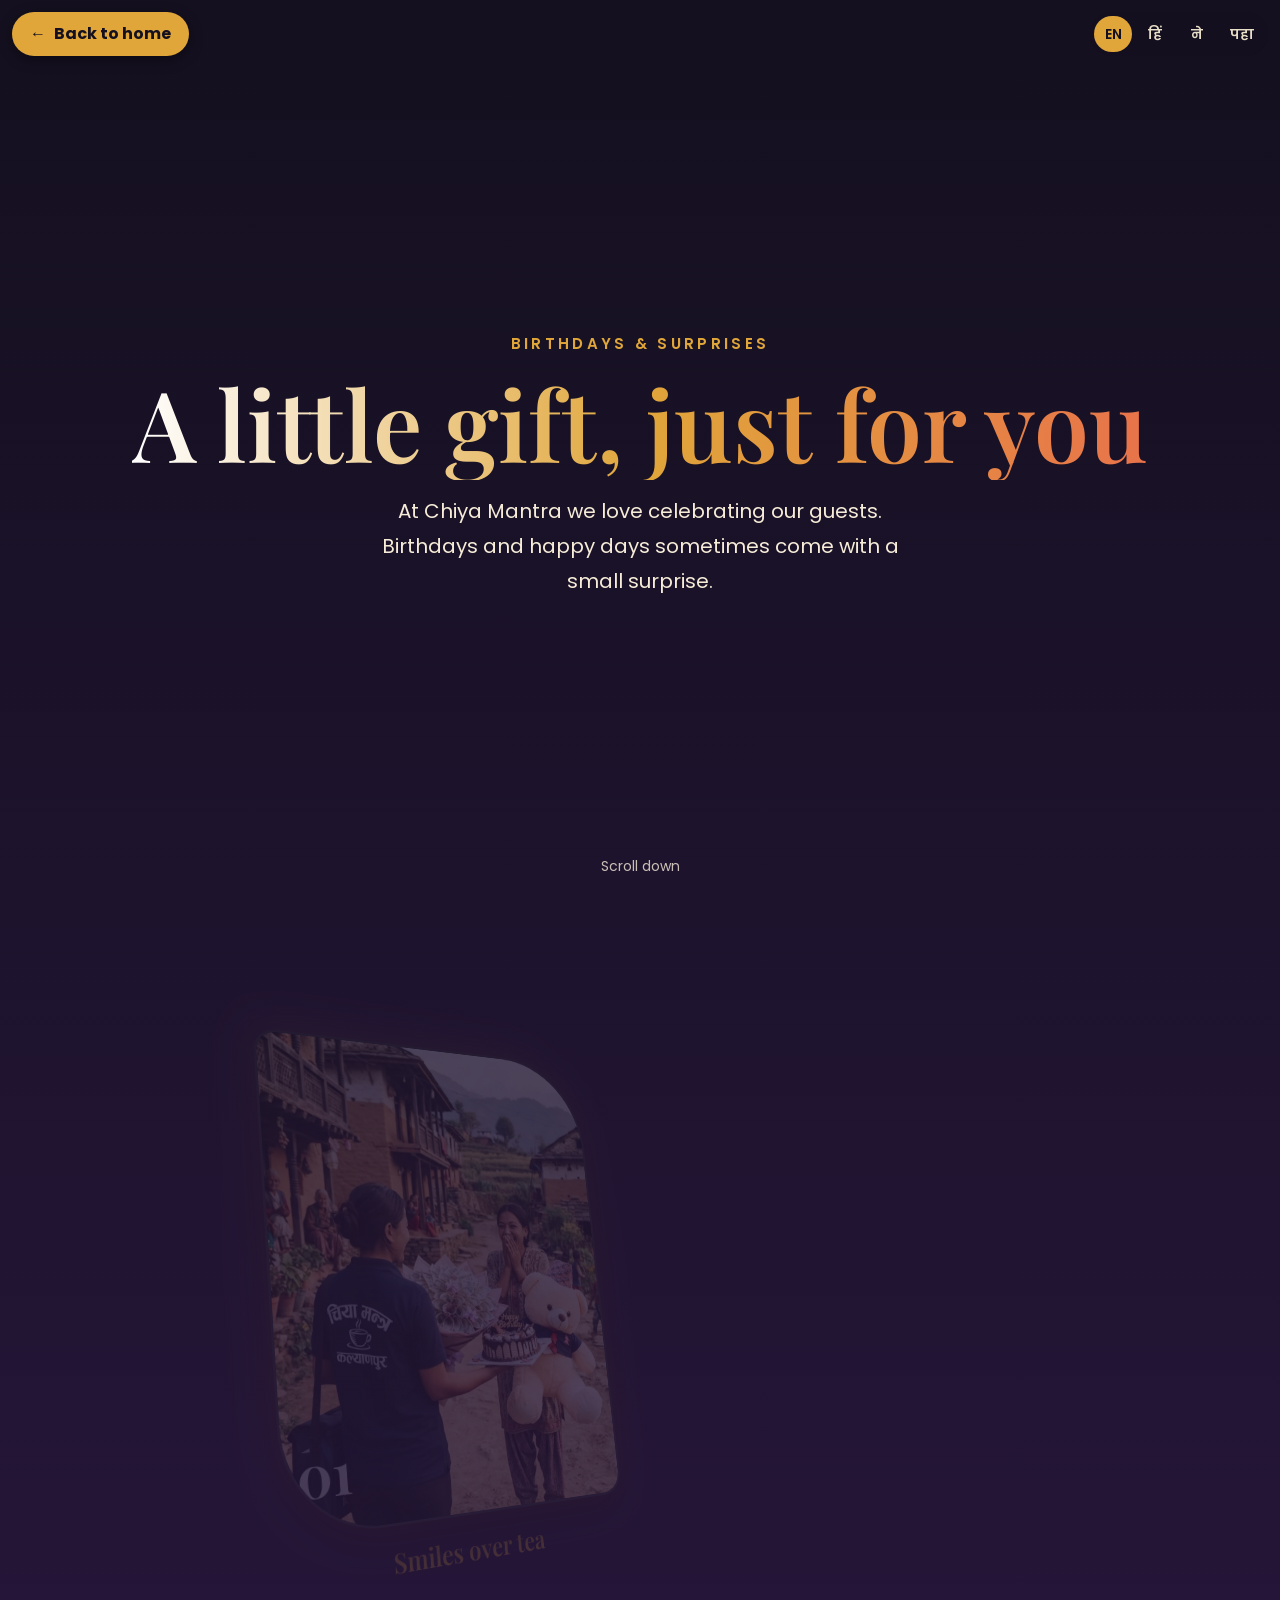
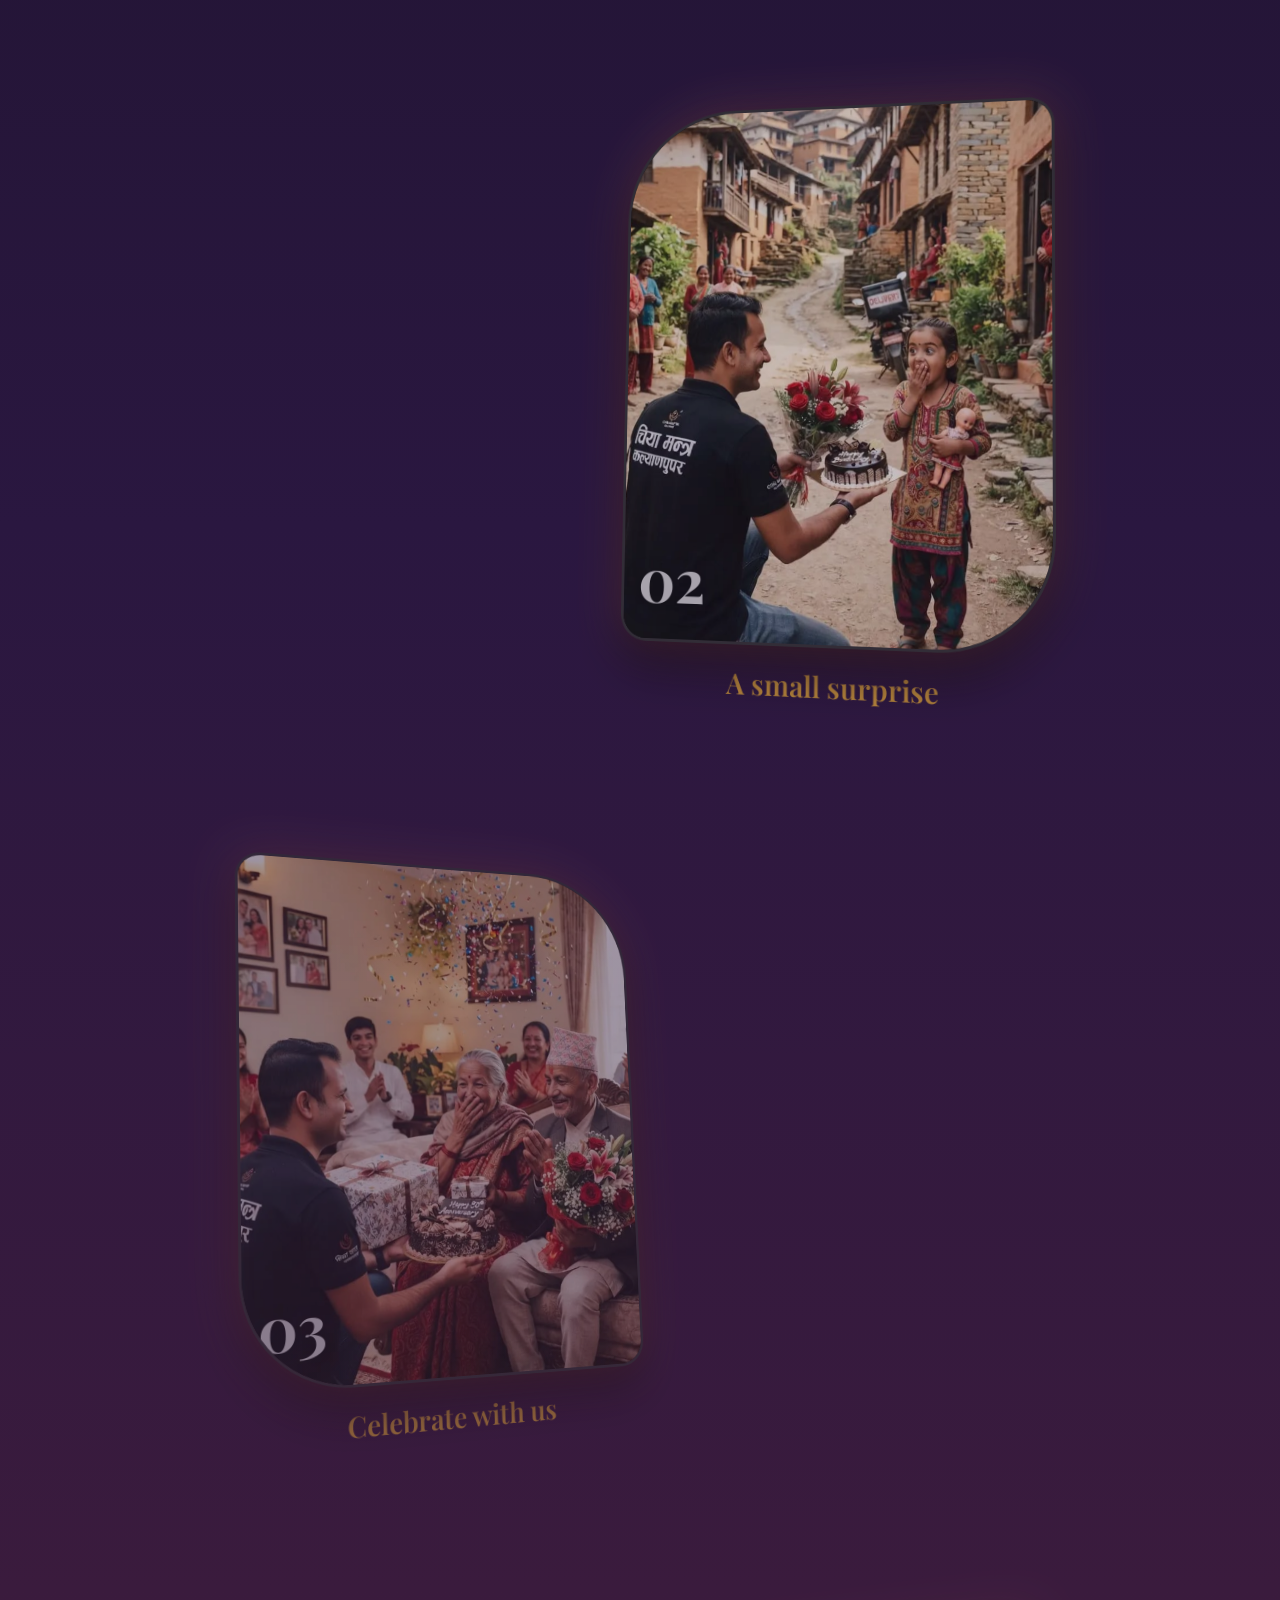
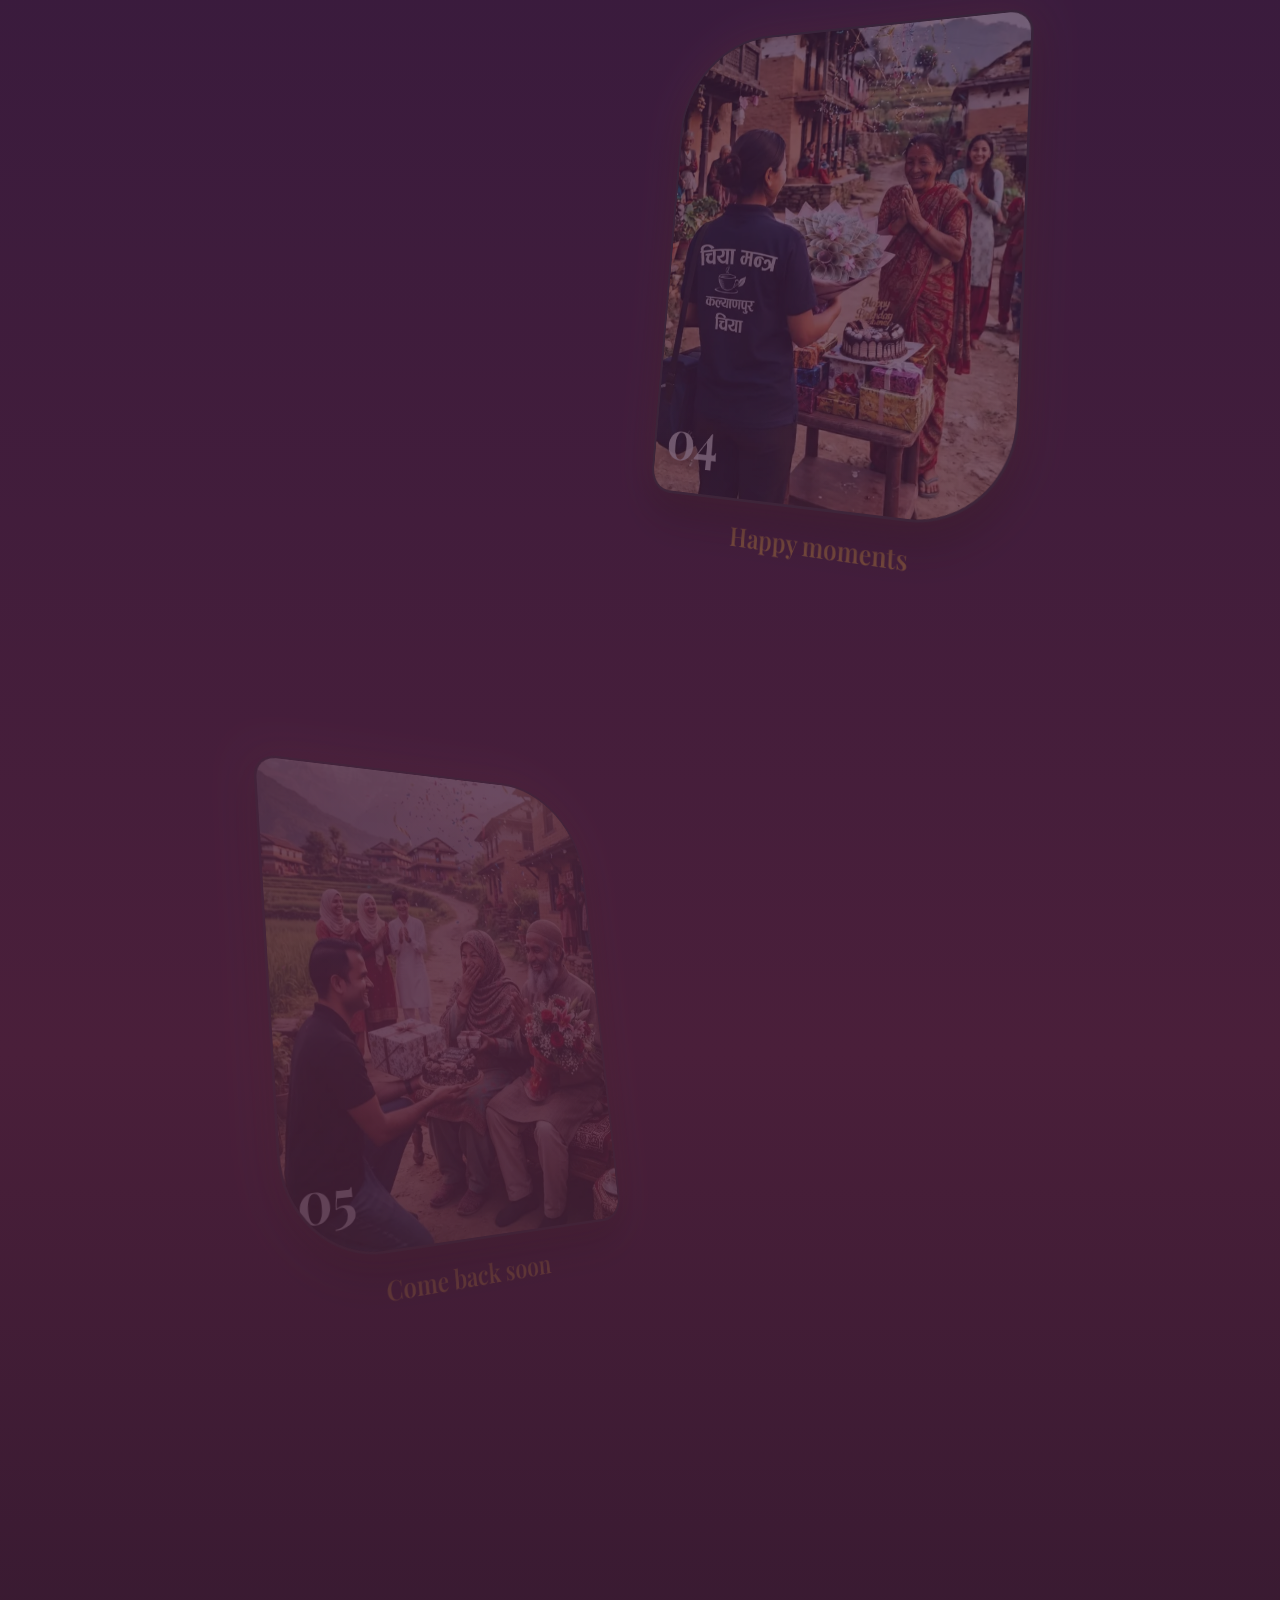
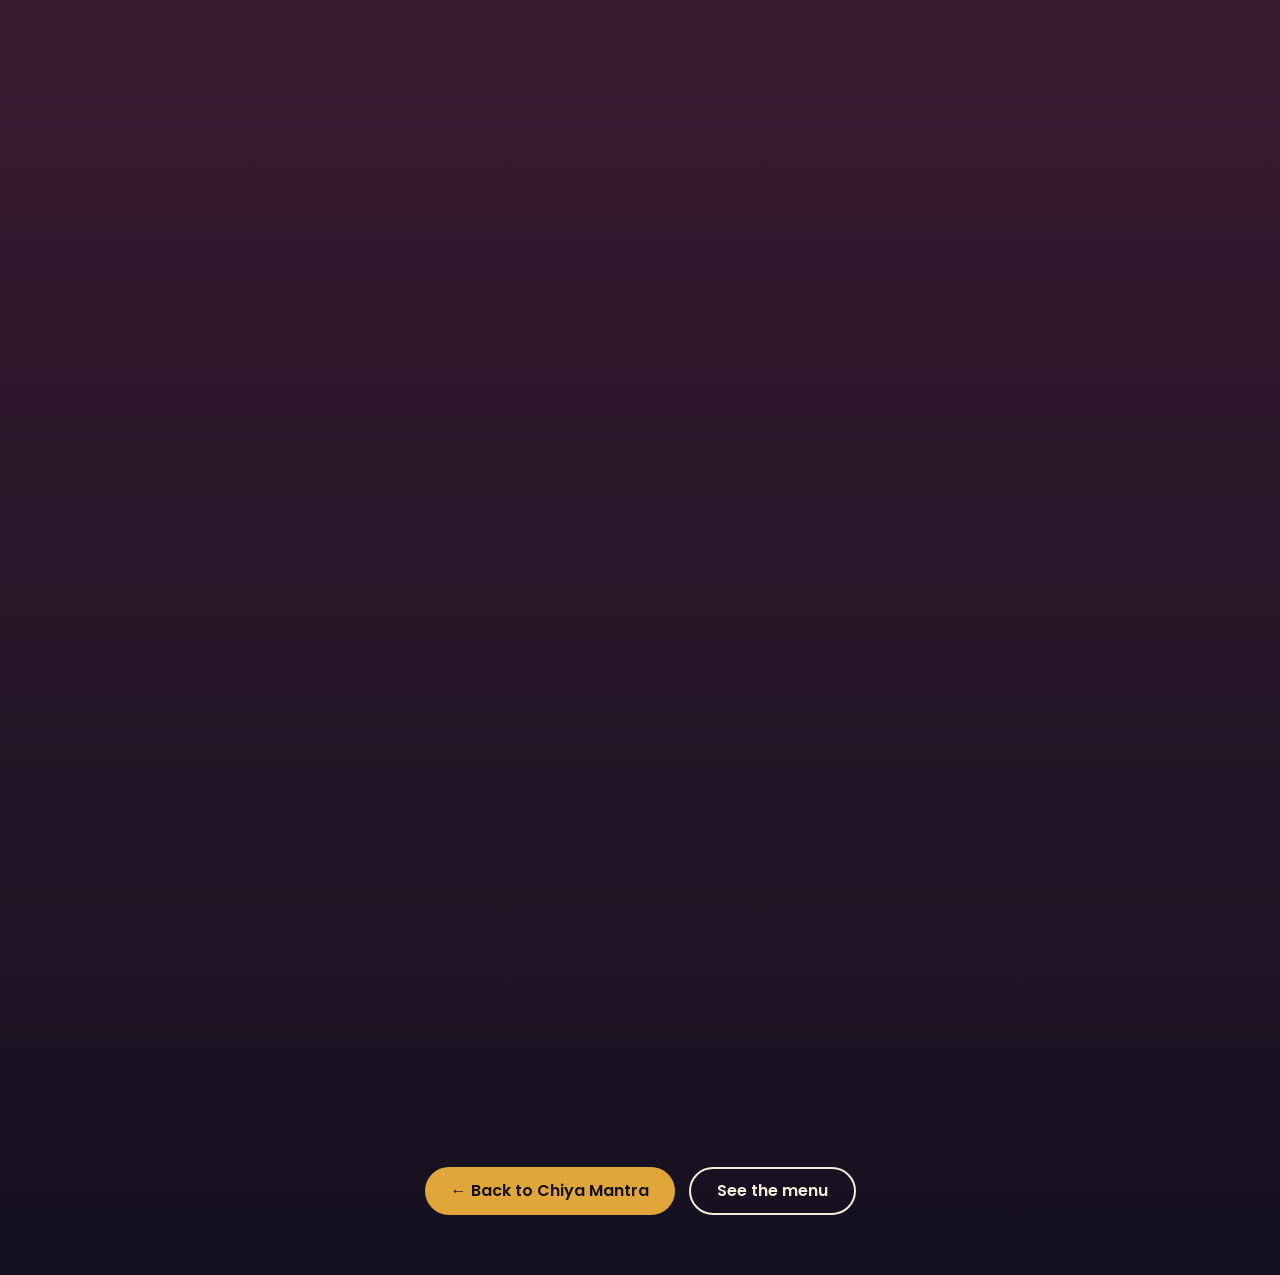
<file: gifts.html>
<!DOCTYPE html>
<html lang="en">
<head>
<meta charset="UTF-8">
<meta name="viewport" content="width=device-width, initial-scale=1, viewport-fit=cover">
<title>Birthday & Gifts · Chiya Mantra</title>
<link rel="preconnect" href="https://fonts.googleapis.com">
<link rel="preconnect" href="https://fonts.gstatic.com" crossorigin>
<link href="https://fonts.googleapis.com/css2?family=Playfair+Display:ital,wght@0,600;1,600&family=Poppins:wght@400;500;600&family=Yatra+One&display=swap" rel="stylesheet">
<link rel="stylesheet" href="gifts.css">
</head>
<body>
<div class="progress" id="progress"></div>
<div class="confetti" id="confetti" aria-hidden="true"></div>

<header class="gbar">
  <a class="back" href="index.html"><span>←</span><b data-i18n="back">Back to home</b></a>
  <div class="gl">
    <button data-lang="en">EN</button><button data-lang="hi">हिं</button><button data-lang="ne">ने</button><button data-lang="pa">पहा</button>
  </div>
</header>

<section class="ghero">
  <div class="gfloat" aria-hidden="true"><i>🎈</i><i>🎁</i><i>🎂</i><i>🎉</i><i>🎈</i><i>🎁</i></div>
  <div class="ghero-in">
    <p class="gtag" data-i18n="g_tag">Birthdays & surprises</p>
    <h1 data-i18n="g_title">A little gift, just for you</h1>
    <p class="gsub" data-i18n="g_sub"></p>
  </div>
  <div class="gscroll" data-i18n="g_scroll">Scroll down</div>
</section>

<section class="gwrap">
  <figure class="gcard"><div class="gframe"><img data-par="0.07" src="images/gift1.jpg" alt="" onerror="this.closest('.gcard').remove()"><b class="gnum">01</b></div><figcaption data-i18n="gc1"></figcaption></figure>
  <figure class="gcard"><div class="gframe"><img data-par="-0.07" src="images/gift2.jpg" alt="" onerror="this.closest('.gcard').remove()"><b class="gnum">02</b></div><figcaption data-i18n="gc2"></figcaption></figure>
  <figure class="gcard"><div class="gframe"><img data-par="0.07" src="images/gift3.jpg" alt="" onerror="this.closest('.gcard').remove()"><b class="gnum">03</b></div><figcaption data-i18n="gc3"></figcaption></figure>
  <figure class="gcard"><div class="gframe"><img data-par="-0.07" src="images/gift4.jpg" alt="" onerror="this.closest('.gcard').remove()"><b class="gnum">04</b></div><figcaption data-i18n="gc4"></figcaption></figure>
  <figure class="gcard"><div class="gframe"><img data-par="0.07" src="images/gift5.jpg" alt="" onerror="this.closest('.gcard').remove()"><b class="gnum">05</b></div><figcaption data-i18n="gc5"></figcaption></figure>
</section>

<section class="gsurp">
  <div class="gs-box rv">
    <div class="gs-in">
      <div class="gs-gift" aria-hidden="true">🎁<i>✨</i><i>✨</i><i>✨</i></div>
      <h2 class="gs-h" data-i18n="s_h">Far from home or family?</h2>
      <p class="gs-q" data-i18n="s_q"></p>
      <p class="gs-w" data-i18n="s_w"></p>
      <p class="gs-p" data-i18n="s_p"></p>
      <div class="gs-steps">
        <div class="gs-step rv" style="transition-delay:.1s"><b>🎁</b><span data-i18n="s1"></span></div>
        <div class="gs-step rv" style="transition-delay:.25s"><b>🎥</b><span data-i18n="s2"></span></div>
        <div class="gs-step rv" style="transition-delay:.4s"><b>📞</b><span data-i18n="s3"></span></div>
      </div>
      <p class="gs-more" data-i18n="s_more"></p>
      <a class="gbtn" href="tel:+9779862881205">📞 9862881205</a>
      <p class="gs-addr">📍 <span data-i18n="s_addr"></span></p>
      <div class="gs-tags">
        <span class="rv" style="transition-delay:.1s">@ARUN</span>
        <span class="rv" style="transition-delay:.2s">@Ranjan</span>
        <span class="rv" style="transition-delay:.3s">@uma_chamling</span>
        <span class="rv" style="transition-delay:.4s">@M.R. Ghalan</span>
      </div>
    </div>
  </div>
</section>

<section class="ginfo rv">
  <h2 data-i18n="i_title">Celebrating a birthday here?</h2>
  <p data-i18n="i_p1"></p>
  <p data-i18n="i_p2"></p>
  <a class="gbtn alt" href="tel:+9779862881205">📞 <span data-i18n="i_call">Call us to plan</span> · 9862881205</a>
</section>

<footer class="gfoot">
  <a class="gbtn" href="index.html" data-i18n="b_home">← Back to Chiya Mantra</a>
  <a class="gbtn alt" href="index.html#menu" data-i18n="b_menu">See the menu</a>
</footer>
<script src="gifts.js"></script>
</body>
</html>
</file>
<file: gifts.css>
:root{--night:#14101f;--plum:#2a1740;--rose:#e8734a;--amber:#e0a63a;--paper:#f6ecd8;
--hd:'Playfair Display','Yatra One',serif;--bd:'Poppins','Hind',sans-serif}
*{box-sizing:border-box;margin:0;padding:0;-webkit-tap-highlight-color:transparent}
html{scroll-behavior:smooth}
body{font-family:var(--bd);background:linear-gradient(#14101f,#2a1740 35%,#4a1f3a 70%,#14101f);color:var(--paper);line-height:1.75;overflow-x:hidden}
img{max-width:100%;display:block}
.progress{position:fixed;top:0;left:0;height:4px;width:0;z-index:100;background:linear-gradient(90deg,var(--rose),var(--amber),#fff)}

.confetti{position:fixed;inset:0;pointer-events:none;z-index:0;overflow:hidden}
.confetti i{position:absolute;top:-20px;border-radius:2px;opacity:.85;animation:fall linear infinite}
@keyframes fall{to{transform:translateY(112vh) rotate(720deg)}}

.gbar{position:fixed;top:12px;left:12px;right:12px;z-index:60;display:flex;justify-content:space-between;align-items:center;gap:10px}
.back{display:inline-flex;align-items:center;gap:8px;min-height:44px;padding:0 18px;border-radius:30px;background:var(--amber);color:var(--night);text-decoration:none;font-weight:600;box-shadow:0 4px 14px #0006;transition:transform .3s}
.back:hover{transform:translateX(-4px)}
.gl{display:flex;gap:4px;background:#14101fe6;backdrop-filter:blur(8px);border-radius:30px;padding:4px}
.gl button{min-width:38px;height:36px;padding:0 10px;border:0;border-radius:24px;background:none;color:#e9dfc8;font:inherit;font-size:14px;font-weight:600;cursor:pointer}
.gl button.sel{background:var(--amber);color:var(--night)}

.ghero{position:relative;z-index:1;min-height:100vh;min-height:100svh;display:flex;align-items:center;justify-content:center;text-align:center;padding:90px 7vw 60px;overflow:hidden}
.gtag{color:var(--amber);letter-spacing:.22em;text-transform:uppercase;font-size:clamp(12px,3vw,15px);font-weight:600;animation:in 1s .1s both}
.ghero h1{font-family:var(--hd);font-weight:600;font-size:clamp(40px,10vw,98px);line-height:1.15;margin:10px 0;background:linear-gradient(90deg,#fff,var(--amber),var(--rose));-webkit-background-clip:text;background-clip:text;color:transparent;animation:in 1.2s .3s both}
.gsub{max-width:560px;margin:14px auto 0;font-size:clamp(16px,3.5vw,20px);opacity:.9;animation:in 1.2s .5s both}
.gscroll{position:absolute;bottom:22px;left:50%;transform:translateX(-50%);font-size:14px;opacity:.8;animation:bob 1.8s infinite}
.gfloat i{position:absolute;bottom:-60px;font-style:normal;font-size:38px;animation:up 12s linear infinite;pointer-events:none}
.gfloat i:nth-child(1){left:8%}.gfloat i:nth-child(2){left:26%;animation-delay:3s;font-size:30px}.gfloat i:nth-child(3){left:46%;animation-delay:6s}
.gfloat i:nth-child(4){left:64%;animation-delay:1.5s;font-size:32px}.gfloat i:nth-child(5){left:80%;animation-delay:8s}.gfloat i:nth-child(6){left:92%;animation-delay:4.5s;font-size:28px}
@keyframes up{from{transform:translateY(0) rotate(-8deg);opacity:0}15%{opacity:.9}to{transform:translateY(-115vh) rotate(10deg);opacity:0}}
@keyframes in{from{opacity:0;transform:translateY(30px)}to{opacity:1;transform:none}}
@keyframes bob{50%{transform:translate(-50%,8px)}}

.gwrap{position:relative;z-index:1;display:grid;gap:90px;padding:40px 6vw 90px;max-width:1000px;margin:0 auto}
.gcard{width:min(100%,460px);will-change:transform,opacity}
.gcard:nth-child(odd){justify-self:start}.gcard:nth-child(even){justify-self:end}
.gframe{position:relative;aspect-ratio:4/5;overflow:hidden;border-radius:28px;border:3px solid #ffffff33;box-shadow:0 0 50px #e8734a44,0 24px 50px #000a;background:#000}
.gcard:nth-child(even) .gframe{border-radius:120px 28px 120px 28px}
.gcard:nth-child(odd) .gframe{border-radius:28px 120px 28px 120px}
.gframe img{width:100%;height:100%;object-fit:cover}
[data-par]{transform:scale(1.2);will-change:transform}
.gnum{position:absolute;left:16px;bottom:8px;font-family:var(--hd);font-size:64px;color:#ffffffcc;text-shadow:0 4px 18px #0009}
.gcard figcaption{margin-top:14px;font-family:var(--hd);font-weight:600;font-size:clamp(22px,5vw,30px);color:var(--amber);text-align:center}

/* surprise gift service */
.gsurp{position:relative;z-index:1;max-width:760px;margin:0 auto;padding:10px 6vw 80px}
.gs-box{padding:3px;border-radius:32px;background:linear-gradient(120deg,var(--rose),var(--amber),#fff,#d65db1,var(--rose));background-size:300% 300%;animation:shine 6s linear infinite;box-shadow:0 0 60px #e8734a44}
@keyframes shine{to{background-position:300% 0}}
.gs-in{background:linear-gradient(#24123a,#3b1b47);border-radius:29px;padding:38px 22px 34px;text-align:center}
.gs-gift{position:relative;display:inline-block;font-size:76px;line-height:1;animation:pop 2.4s ease-in-out infinite}
@keyframes pop{0%,100%{transform:translateY(0) rotate(-4deg)}50%{transform:translateY(-12px) rotate(5deg) scale(1.08)}}
.gs-gift i{position:absolute;font-style:normal;font-size:22px;animation:tw 1.8s ease-in-out infinite}
.gs-gift i:nth-child(1){left:-22px;top:4px}
.gs-gift i:nth-child(2){right:-20px;top:20px;animation-delay:.6s}
.gs-gift i:nth-child(3){right:6px;top:-18px;animation-delay:1.2s;font-size:18px}
@keyframes tw{0%,100%{opacity:0;transform:scale(.4)}50%{opacity:1;transform:scale(1.2)}}
.gs-h{font-family:var(--hd);font-weight:600;font-size:clamp(26px,6.4vw,42px);line-height:1.3;margin:14px 0 10px;background:linear-gradient(90deg,#fff,var(--amber),var(--rose));-webkit-background-clip:text;background-clip:text;color:transparent}
.gs-q{font-size:clamp(16px,3.8vw,19px);opacity:.92;margin-bottom:10px}
.gs-w{font-family:var(--hd);font-weight:600;font-size:clamp(22px,5.4vw,30px);color:var(--amber);margin-bottom:8px}
.gs-p{font-size:clamp(16px,3.8vw,19px);margin-bottom:22px}
.gs-steps{display:grid;grid-template-columns:repeat(auto-fit,minmax(150px,1fr));gap:12px;margin-bottom:22px}
.gs-step{background:#ffffff14;border:1px solid #ffffff33;border-radius:18px;padding:16px 12px;font-size:15px;line-height:1.5}
.gs-step b{display:block;font-size:34px;margin-bottom:4px}
.gs-more{font-size:15px;opacity:.85;margin-bottom:6px}
.gs-addr{margin-top:12px;font-weight:500}
.gs-tags{display:flex;flex-wrap:wrap;gap:10px;justify-content:center;margin-top:22px}
.gs-tags span{padding:6px 16px;border-radius:30px;background:#e0a63a22;border:1px solid #e0a63a77;color:var(--amber);font-weight:600;font-size:14px}

.ginfo{position:relative;z-index:1;max-width:680px;margin:0 auto 70px;padding:38px 28px;text-align:center;background:#ffffff12;border:1px solid #ffffff33;border-radius:28px;backdrop-filter:blur(6px);width:calc(100% - 12vw)}
.ginfo h2{font-family:var(--hd);font-weight:600;font-size:clamp(28px,6vw,42px);color:var(--amber);line-height:1.25;margin-bottom:12px}
.ginfo p{margin-bottom:12px;font-size:clamp(16px,3.6vw,19px)}
.rv{opacity:0;transform:translateY(60px) scale(.94);transition:opacity .9s,transform 1s cubic-bezier(.2,.7,.2,1)}
.rv.show{opacity:1;transform:none}

.gbtn{display:inline-flex;align-items:center;justify-content:center;min-height:48px;padding:0 26px;border-radius:30px;background:var(--amber);color:var(--night);text-decoration:none;font-weight:600;margin-top:8px;transition:.3s}
.gbtn:hover{transform:translateY(-3px);background:#fff}
.gbtn.alt{background:transparent;color:var(--paper);border:2px solid var(--paper)}
.gbtn.alt:hover{background:var(--paper);color:var(--night)}
.gfoot{position:relative;z-index:1;display:flex;flex-wrap:wrap;gap:14px;justify-content:center;padding:10px 6vw 60px}

@media(max-width:700px){
  .gcard:nth-child(odd),.gcard:nth-child(even){justify-self:center}
  .gwrap{gap:60px}
  .back b{font-size:14px}
}
@media(prefers-reduced-motion:reduce){
  *{animation:none!important;transition:none!important}
  .rv{opacity:1;transform:none}
}:root{--night:#14101f;--plum:#2a1740;--rose:#e8734a;--amber:#e0a63a;--paper:#f6ecd8;
--hd:'Playfair Display','Yatra One',serif;--bd:'Poppins','Hind',sans-serif}
*{box-sizing:border-box;margin:0;padding:0;-webkit-tap-highlight-color:transparent}
html{scroll-behavior:smooth}
body{font-family:var(--bd);background:linear-gradient(#14101f,#2a1740 35%,#4a1f3a 70%,#14101f);color:var(--paper);line-height:1.75;overflow-x:hidden}
img{max-width:100%;display:block}
.progress{position:fixed;top:0;left:0;height:4px;width:0;z-index:100;background:linear-gradient(90deg,var(--rose),var(--amber),#fff)}

.confetti{position:fixed;inset:0;pointer-events:none;z-index:0;overflow:hidden}
.confetti i{position:absolute;top:-20px;border-radius:2px;opacity:.85;animation:fall linear infinite}
@keyframes fall{to{transform:translateY(112vh) rotate(720deg)}}

.gbar{position:fixed;top:12px;left:12px;right:12px;z-index:60;display:flex;justify-content:space-between;align-items:center;gap:10px}
.back{display:inline-flex;align-items:center;gap:8px;min-height:44px;padding:0 18px;border-radius:30px;background:var(--amber);color:var(--night);text-decoration:none;font-weight:600;box-shadow:0 4px 14px #0006;transition:transform .3s}
.back:hover{transform:translateX(-4px)}
.gl{display:flex;gap:4px;background:#14101fe6;backdrop-filter:blur(8px);border-radius:30px;padding:4px}
.gl button{min-width:38px;height:36px;padding:0 10px;border:0;border-radius:24px;background:none;color:#e9dfc8;font:inherit;font-size:14px;font-weight:600;cursor:pointer}
.gl button.sel{background:var(--amber);color:var(--night)}

.ghero{position:relative;z-index:1;min-height:100vh;min-height:100svh;display:flex;align-items:center;justify-content:center;text-align:center;padding:90px 7vw 60px;overflow:hidden}
.gtag{color:var(--amber);letter-spacing:.22em;text-transform:uppercase;font-size:clamp(12px,3vw,15px);font-weight:600;animation:in 1s .1s both}
.ghero h1{font-family:var(--hd);font-weight:600;font-size:clamp(40px,10vw,98px);line-height:1.15;margin:10px 0;background:linear-gradient(90deg,#fff,var(--amber),var(--rose));-webkit-background-clip:text;background-clip:text;color:transparent;animation:in 1.2s .3s both}
.gsub{max-width:560px;margin:14px auto 0;font-size:clamp(16px,3.5vw,20px);opacity:.9;animation:in 1.2s .5s both}
.gscroll{position:absolute;bottom:22px;left:50%;transform:translateX(-50%);font-size:14px;opacity:.8;animation:bob 1.8s infinite}
.gfloat i{position:absolute;bottom:-60px;font-style:normal;font-size:38px;animation:up 12s linear infinite;pointer-events:none}
.gfloat i:nth-child(1){left:8%}.gfloat i:nth-child(2){left:26%;animation-delay:3s;font-size:30px}.gfloat i:nth-child(3){left:46%;animation-delay:6s}
.gfloat i:nth-child(4){left:64%;animation-delay:1.5s;font-size:32px}.gfloat i:nth-child(5){left:80%;animation-delay:8s}.gfloat i:nth-child(6){left:92%;animation-delay:4.5s;font-size:28px}
@keyframes up{from{transform:translateY(0) rotate(-8deg);opacity:0}15%{opacity:.9}to{transform:translateY(-115vh) rotate(10deg);opacity:0}}
@keyframes in{from{opacity:0;transform:translateY(30px)}to{opacity:1;transform:none}}
@keyframes bob{50%{transform:translate(-50%,8px)}}

.gwrap{position:relative;z-index:1;display:grid;gap:90px;padding:40px 6vw 90px;max-width:1000px;margin:0 auto}
.gcard{width:min(100%,460px);will-change:transform,opacity}
.gcard:nth-child(odd){justify-self:start}.gcard:nth-child(even){justify-self:end}
.gframe{position:relative;aspect-ratio:4/5;overflow:hidden;border-radius:28px;border:3px solid #ffffff33;box-shadow:0 0 50px #e8734a44,0 24px 50px #000a;background:#000}
.gcard:nth-child(even) .gframe{border-radius:120px 28px 120px 28px}
.gcard:nth-child(odd) .gframe{border-radius:28px 120px 28px 120px}
.gframe img{width:100%;height:100%;object-fit:cover}
[data-par]{transform:scale(1.2);will-change:transform}
.gnum{position:absolute;left:16px;bottom:8px;font-family:var(--hd);font-size:64px;color:#ffffffcc;text-shadow:0 4px 18px #0009}
.gcard figcaption{margin-top:14px;font-family:var(--hd);font-weight:600;font-size:clamp(22px,5vw,30px);color:var(--amber);text-align:center}

/* surprise gift service */
.gsurp{position:relative;z-index:1;max-width:760px;margin:0 auto;padding:10px 6vw 80px}
.gs-box{padding:3px;border-radius:32px;background:linear-gradient(120deg,var(--rose),var(--amber),#fff,#d65db1,var(--rose));background-size:300% 300%;animation:shine 6s linear infinite;box-shadow:0 0 60px #e8734a44}
@keyframes shine{to{background-position:300% 0}}
.gs-in{background:linear-gradient(#24123a,#3b1b47);border-radius:29px;padding:38px 22px 34px;text-align:center}
.gs-gift{position:relative;display:inline-block;font-size:76px;line-height:1;animation:pop 2.4s ease-in-out infinite}
@keyframes pop{0%,100%{transform:translateY(0) rotate(-4deg)}50%{transform:translateY(-12px) rotate(5deg) scale(1.08)}}
.gs-gift i{position:absolute;font-style:normal;font-size:22px;animation:tw 1.8s ease-in-out infinite}
.gs-gift i:nth-child(1){left:-22px;top:4px}
.gs-gift i:nth-child(2){right:-20px;top:20px;animation-delay:.6s}
.gs-gift i:nth-child(3){right:6px;top:-18px;animation-delay:1.2s;font-size:18px}
@keyframes tw{0%,100%{opacity:0;transform:scale(.4)}50%{opacity:1;transform:scale(1.2)}}
.gs-h{font-family:var(--hd);font-weight:600;font-size:clamp(26px,6.4vw,42px);line-height:1.3;margin:14px 0 10px;background:linear-gradient(90deg,#fff,var(--amber),var(--rose));-webkit-background-clip:text;background-clip:text;color:transparent}
.gs-q{font-size:clamp(16px,3.8vw,19px);opacity:.92;margin-bottom:10px}
.gs-w{font-family:var(--hd);font-weight:600;font-size:clamp(22px,5.4vw,30px);color:var(--amber);margin-bottom:8px}
.gs-p{font-size:clamp(16px,3.8vw,19px);margin-bottom:22px}
.gs-steps{display:grid;grid-template-columns:repeat(auto-fit,minmax(150px,1fr));gap:12px;margin-bottom:22px}
.gs-step{background:#ffffff14;border:1px solid #ffffff33;border-radius:18px;padding:16px 12px;font-size:15px;line-height:1.5}
.gs-step b{display:block;font-size:34px;margin-bottom:4px}
.gs-more{font-size:15px;opacity:.85;margin-bottom:6px}
.gs-addr{margin-top:12px;font-weight:500}
.gs-tags{display:flex;flex-wrap:wrap;gap:10px;justify-content:center;margin-top:22px}
.gs-tags span{padding:6px 16px;border-radius:30px;background:#e0a63a22;border:1px solid #e0a63a77;color:var(--amber);font-weight:600;font-size:14px}

.ginfo{position:relative;z-index:1;max-width:680px;margin:0 auto 70px;padding:38px 28px;text-align:center;background:#ffffff12;border:1px solid #ffffff33;border-radius:28px;backdrop-filter:blur(6px);width:calc(100% - 12vw)}
.ginfo h2{font-family:var(--hd);font-weight:600;font-size:clamp(28px,6vw,42px);color:var(--amber);line-height:1.25;margin-bottom:12px}
.ginfo p{margin-bottom:12px;font-size:clamp(16px,3.6vw,19px)}
.rv{opacity:0;transform:translateY(60px) scale(.94);transition:opacity .9s,transform 1s cubic-bezier(.2,.7,.2,1)}
.rv.show{opacity:1;transform:none}

.gbtn{display:inline-flex;align-items:center;justify-content:center;min-height:48px;padding:0 26px;border-radius:30px;background:var(--amber);color:var(--night);text-decoration:none;font-weight:600;margin-top:8px;transition:.3s}
.gbtn:hover{transform:translateY(-3px);background:#fff}
.gbtn.alt{background:transparent;color:var(--paper);border:2px solid var(--paper)}
.gbtn.alt:hover{background:var(--paper);color:var(--night)}
.gfoot{position:relative;z-index:1;display:flex;flex-wrap:wrap;gap:14px;justify-content:center;padding:10px 6vw 60px}

@media(max-width:700px){
  .gcard:nth-child(odd),.gcard:nth-child(even){justify-self:center}
  .gwrap{gap:60px}
  .back b{font-size:14px}
}
@media(prefers-reduced-motion:reduce){
  *{animation:none!important;transition:none!important}
  .rv{opacity:1;transform:none}
}
</file>
